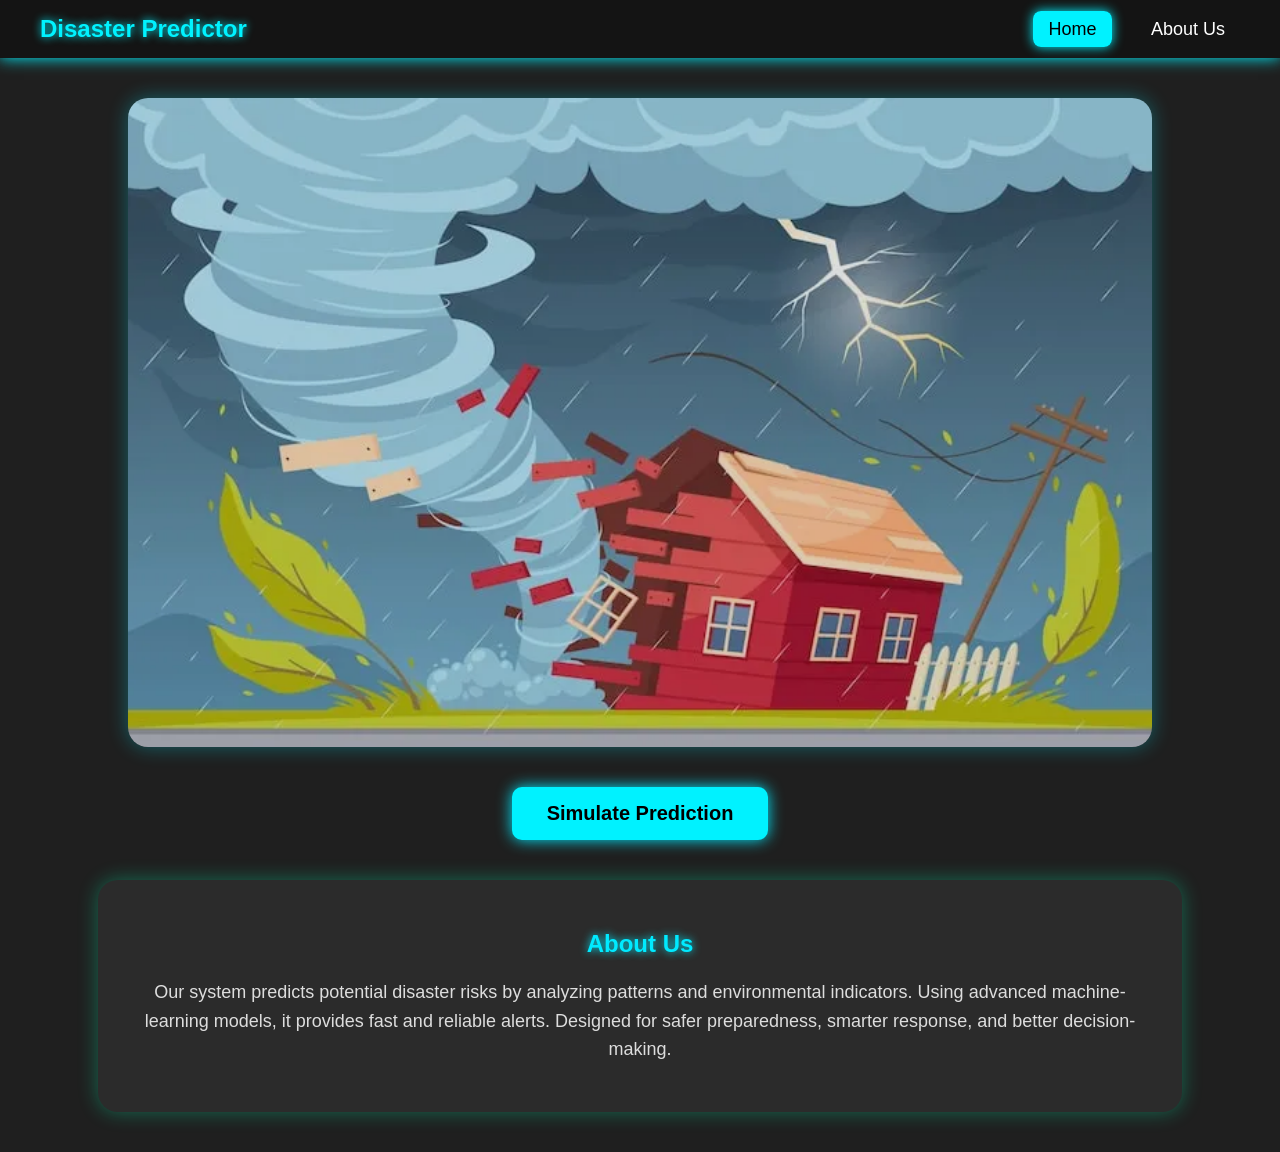
<file: index.html>
<!DOCTYPE html>
<html lang="en">
<head>
<meta charset="UTF-8" />
<title>Disaster Predictor</title>

<style>
/* ---------- GLOBAL ---------- */
body {
    margin: 0;
    padding: 0;
    font-family: Arial, sans-serif;
    background: #1f1f1f; /* Dark grey */
    color: #eee;
}

/* ---------- NAVBAR ---------- */
.navbar {
    display: flex;
    justify-content: space-between;
    align-items: center;
    background: #141414;
    padding: 15px 40px;
    box-shadow: 0 0 15px #00f2ff;
}

.navbar h2 {
    margin: 0;
    color: #00f2ff;
    font-weight: bold;
    text-shadow: 0 0 8px #00f2ff;
}

.nav-links a {
    margin-left: 20px;
    padding: 8px 15px;
    color: white;
    text-decoration: none;
    font-size: 18px;
    border-radius: 8px;
    transition: 0.3s;
}

.nav-links a:hover,
.nav-links .active {
    background: #00f2ff;
    color: black;
    box-shadow: 0 0 12px #00f2ff;
}

/* ---------- HERO CARD ---------- */
.hero-card {
    width: 80%;
    margin: 40px auto;
    padding: 0;
    border-radius: 20px;
    overflow: hidden;
    background: #2b2b2b;
    box-shadow: 0 0 20px #00eaff55;
}

.hero-card img {
    width: 100%;
    display: block;
    opacity: 0.85;
}

/* ---------- ABOUT CARD ---------- */
.about-card {
    width: 80%;
    margin: 40px auto;
    padding: 30px;
    border-radius: 20px;
    background: #2b2b2b;
    text-align: center;
    box-shadow: 0 0 20px #00ffb355;
}

.about-card h2 {
    color: #00eaff;
    text-shadow: 0 0 8px #00eaff;
}

.about-card p {
    color: #ddd;
    font-size: 18px;
    line-height: 1.6;
}

/* ---------- BUTTON ---------- */
.btn {
    display: block;
    margin: 35px auto;
    padding: 15px 35px;
    font-size: 20px;
    border: none;
    border-radius: 10px;
    cursor: pointer;
    background: #00f2ff;
    color: black;
    font-weight: bold;
    box-shadow: 0 0 15px #00eaff;
    transition: 0.3s;
}

.btn:hover {
    transform: scale(1.05);
    box-shadow: 0 0 25px #00f2ff;
}
</style>

</head>

<body>

<!-- NAVBAR -->
<div class="navbar">
    <h2>Disaster Predictor</h2>
    <div class="nav-links">
        <a class="active">Home</a>
        <a href="#about">About Us</a>
    </div>
</div>

<!-- HERO IMAGE CARD -->
<div class="hero-card">
    <img src="image1.webp" alt="Disaster Image">
</div>

<!-- BUTTON -->
<button class="btn" onclick="goToPredictor()">Simulate Prediction</button>

<!-- ABOUT US SECTION -->
<div class="about-card" id="about">
    <h2>About Us</h2>
    <p>
        Our system predicts potential disaster risks by analyzing patterns and environmental indicators.
        Using advanced machine-learning models, it provides fast and reliable alerts.
        Designed for safer preparedness, smarter response, and better decision-making.
    </p>
</div>

<script>
function goToPredictor() {
    window.location.href = "disaster.html";
}
</script>

</body>
</html>
</file>
